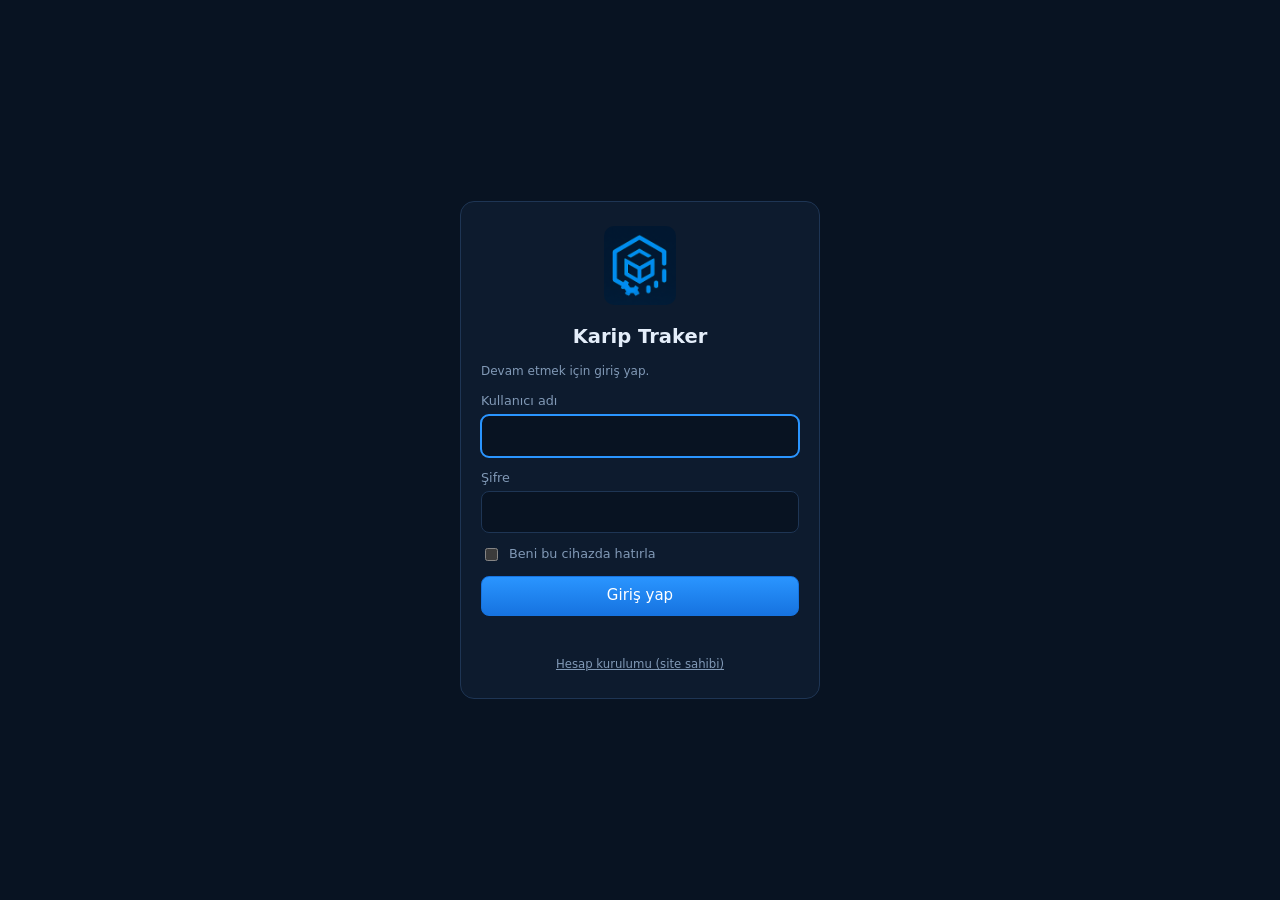
<file: index.html>
<!doctype html>
<html lang="tr">
<head>
  <meta charset="utf-8">
  <meta name="viewport" content="width=device-width, initial-scale=1">
  <meta name="color-scheme" content="dark">
  <meta name="robots" content="noindex">
  <title>Karip Traker</title>
  <link rel="icon" type="image/png" href="assets/img/logo.png">
  <link rel="apple-touch-icon" href="assets/img/logo.png">
  <meta name="theme-color" content="#081322">
  <link rel="stylesheet" href="assets/css/style.css">
</head>
<body>
  <!-- Giriş ekranı: hesaplar kuruluysa uygulama girişten sonra görünür -->
  <section id="login" class="login" hidden>
    <form class="login-card" id="login-form" autocomplete="on">
      <img class="login-logo" src="assets/img/logo.png" alt="" width="72" height="79">
      <h1>Karip Traker</h1>
      <p class="hint">Devam etmek için giriş yap.</p>
      <label>Kullanıcı adı
        <input type="text" id="login-user" autocomplete="username" autocapitalize="none" spellcheck="false" required>
      </label>
      <label>Şifre
        <input type="password" id="login-pass" autocomplete="current-password" required>
      </label>
      <label class="check"><input type="checkbox" id="login-remember"> Beni bu cihazda hatırla</label>
      <button type="submit" class="btn primary" id="login-btn">Giriş yap</button>
      <p class="login-err" id="login-err" role="alert"></p>
      <button type="button" class="linkbtn" data-open-setup>Hesap kurulumu (site sahibi)</button>
    </form>
  </section>

  <div id="app" class="shell" hidden>
  <aside class="side" aria-label="Menü">
    <div class="side-brand">
      <img class="logo" src="assets/img/logo.png" alt="" width="38" height="42">
      <div><b><em>Karip</em> Traker</b><span class="muted" id="side-sub">Siel · EU</span></div>
    </div>
    <nav class="nav" role="tablist">
      <button type="button" role="tab" class="tab" data-view="home" aria-selected="true">
        <svg viewBox="0 0 24 24" aria-hidden="true"><path d="M3 11l9-7 9 7v9a1 1 0 0 1-1 1h-5v-6H9v6H4a1 1 0 0 1-1-1z"/></svg><span>Genel bakış</span></button>
      <button type="button" role="tab" class="tab" data-view="cards" aria-selected="false">
        <svg viewBox="0 0 24 24" aria-hidden="true"><circle cx="9" cy="8" r="3.5"/><path d="M2.5 20c.8-3.6 3.4-5.5 6.5-5.5s5.7 1.9 6.5 5.5"/><circle cx="17" cy="9" r="2.5"/><path d="M16 14.6c2.6-.3 4.8 1.2 5.5 4.4"/></svg><span>Karakterler</span></button>
      <button type="button" role="tab" class="tab" data-view="bosses" aria-selected="false">
        <svg viewBox="0 0 24 24" aria-hidden="true"><path d="M12 3c-4.4 0-8 3.2-8 7.3 0 2.4 1.2 4.4 3 5.7V20h3v-2h4v2h3v-4c1.8-1.3 3-3.3 3-5.7C20 6.2 16.4 3 12 3z"/><circle cx="9" cy="11" r="1.6"/><circle cx="15" cy="11" r="1.6"/></svg><span>Bosslar</span></button>
      <button type="button" role="tab" class="tab" data-view="todos" aria-selected="false">
        <svg viewBox="0 0 24 24" aria-hidden="true"><path d="M9 6h11M9 12h11M9 18h11"/><path d="M3.5 6l1.5 1.5L7.5 5M3.5 12l1.5 1.5L7.5 11M3.5 18l1.5 1.5L7.5 17"/></svg><span>Yapılacaklar</span></button>
      <button type="button" role="tab" class="tab" data-view="compare" aria-selected="false">
        <svg viewBox="0 0 24 24" aria-hidden="true"><path d="M5 20V10M12 20V4M19 20v-7"/></svg><span>Karşılaştırma</span></button>
      <button type="button" role="tab" class="tab" data-view="app" aria-selected="false">
        <svg viewBox="0 0 24 24" aria-hidden="true"><rect x="3" y="4" width="18" height="12" rx="2"/><path d="M8 20h8M12 16v4"/></svg><span>Uygulama</span></button>
    </nav>
    <div class="side-foot">
      <div id="app-chip"></div>
      <span class="pill" id="mode-pill" title="Düzenleme durumu">Salt okunur</span>
    </div>
  </aside>

  <div class="content">
  <header class="topbar">
    <div class="brand">
      <h1 id="page-title">Genel bakış</h1>
      <p class="sub" id="subtitle">Yükleniyor…</p>
    </div>
    <div class="actions">
      <button type="button" class="btn" id="btn-refresh" title="Veriyi yeniden yükle">↻</button>
      <button type="button" class="btn" id="btn-fetch" hidden title="Gear verisini resmi siteden şimdi çek">Gear güncelle</button>
      <button type="button" class="btn primary" id="btn-save" hidden disabled>Kaydet</button>
      <button type="button" class="btn" id="btn-settings" title="Ayarlar">⚙</button>
    </div>
  </header>

  <div class="status" id="status" role="status" aria-live="polite" hidden></div>
  <div class="banner" id="sample-banner" hidden>
    <strong>"örnek veri"</strong> etiketli karakterler henüz gerçek veriyle doldurulmadı.
  </div>

  <main>
    <section id="view-home" class="view"></section>

    <section id="view-cards" class="view grid" hidden></section>

    <section id="view-bosses" class="view bosses" hidden></section>

    <section id="view-todos" class="view" hidden>
      <div id="todos" class="todos panel" aria-label="Yapılacaklar"></div>
    </section>

    <section id="view-compare" class="view" hidden>
      <div class="toolbar">
        <label>Sırala:
          <select id="sort-key">
            <option value="itemLevel">Item level</option>
            <option value="combatPower">Combat power</option>
            <option value="level">Seviye</option>
            <option value="energy">Enerji (toplam)</option>
          </select>
        </label>
      </div>
      <div class="table-wrap"><table class="rank" id="rank-table"></table></div>

      <h2 class="section-title">Gear karşılaştırma</h2>
      <div class="table-wrap"><table class="gear-matrix" id="gear-matrix"></table></div>
    </section>

    <section id="view-app" class="view" hidden></section>
  </main>

  <footer class="foot" id="foot"></footer>
  </div>
  </div>

  <dialog id="settings">
    <form method="dialog" class="dlg">
      <h2>Ayarlar</h2>
      <fieldset>
        <legend>Oturum</legend>
        <p class="hint" id="session-info">Giriş yapılmadı.</p>
        <div class="row">
          <button type="button" class="btn danger" id="btn-logout">Çıkış yap</button>
        </div>
      </fieldset>
      <fieldset>
        <legend>Hesaplar (site sahibi)</legend>
        <p class="hint">Hesap eklemek, şifre değiştirmek ya da süresi dolan GitHub token'ını yenilemek için.</p>
        <div class="row"><button type="button" class="btn" data-open-setup>Hesap kurulumu</button></div>
      </fieldset>
      <div class="row end">
        <button type="submit" class="btn primary">Kapat</button>
      </div>
    </form>
  </dialog>

  <dialog id="setup" aria-label="Hesap kurulumu">
    <form class="dlg" id="setup-form" autocomplete="off">
      <h2>Hesap kurulumu</h2>
      <p class="hint">
        GitHub token'ın her hesabın şifresiyle <strong>ayrı ayrı şifrelenip</strong> <code>data.json</code>'a yazılır.
        Token ve şifreler düz halde hiçbir yere kaydedilmez. Kaydedince <strong>tüm hesaplar</strong> bu listeyle değiştirilir.
      </p>

      <fieldset>
        <legend>GitHub</legend>
        <input type="password" id="setup-token" placeholder="github_pat_… (Contents + Actions: Read and write)" spellcheck="false" autocomplete="off" required>
        <div class="row">
          <input type="text" id="setup-owner" placeholder="kullanıcı adı" spellcheck="false" required>
          <span>/</span>
          <input type="text" id="setup-repo" placeholder="repo" spellcheck="false" required>
          <input type="text" id="setup-branch" placeholder="main" spellcheck="false" class="short">
        </div>
      </fieldset>

      <fieldset>
        <legend>Hesaplar</legend>
        <p class="hint">Şifre en az 10 karakter; 12+ ve rastgele olması önerilir (şifreli kayıt herkese açık durur).</p>
        <div id="setup-accounts"></div>
        <div class="row"><button type="button" class="btn sm" id="setup-add">+ Hesap ekle</button></div>
      </fieldset>

      <p class="hint" id="setup-result" role="status"></p>
      <div class="row end">
        <button type="button" class="btn" id="setup-cancel">Vazgeç</button>
        <button type="submit" class="btn primary" id="setup-save">Şifrele ve kaydet</button>
      </div>
    </form>
  </dialog>

  <dialog id="char-dlg" aria-label="Karakter detayı">
    <div class="dlg cdlg">
      <button type="button" class="btn close-x" id="char-close" aria-label="Kapat">✕</button>
      <div id="char-body"></div>
    </div>
  </dialog>

  <dialog id="item-dlg" aria-label="Eşya detayı">
    <div class="dlg idlg">
      <div id="item-body"></div>
      <div class="row end">
        <button type="button" class="btn" id="item-prev" title="Önceki parça (←)">‹</button>
        <button type="button" class="btn" id="item-next" title="Sonraki parça (→)">›</button>
        <button type="button" class="btn primary" id="item-close">Kapat</button>
      </div>
    </div>
  </dialog>

  <script type="module" src="assets/js/app.js"></script>
</body>
</html>
</file>
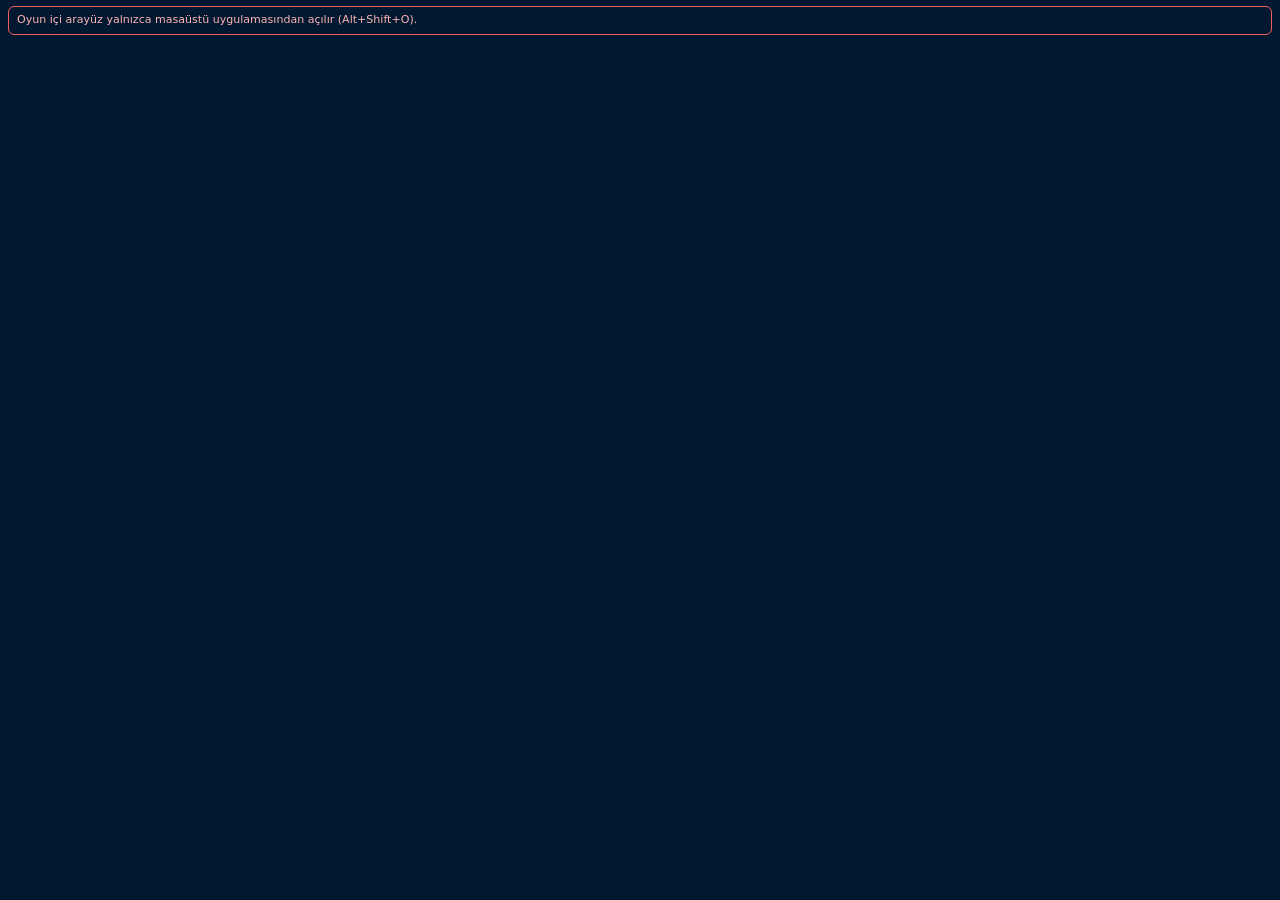
<file: overlay.html>
<!doctype html>
<html lang="tr">
<head>
  <meta charset="utf-8">
  <meta name="viewport" content="width=device-width, initial-scale=1">
  <meta name="color-scheme" content="dark">
  <meta name="robots" content="noindex">
  <!-- Başlık overlay.js tarafından "Karip Traker · <bileşen>" yapılır; uygulama pencereyi başlığından bulur. -->
  <title>Karip Traker</title>
  <link rel="icon" type="image/png" href="assets/img/logo.png">
  <link rel="stylesheet" href="assets/css/overlay.css">
  <script>
    // Başlığı hemen koy (modül yüklenmeden): uygulama pencereyi bu başlıkla arar.
    (function () {
      var T = { hub: 'Menü', dps: 'Hasar', sup: 'SupMater', remind: 'Hatırlatıcı', energy: 'Enerji', bosses: 'Bosslar', gear: 'Gear', todos: 'Yapılacaklar', dungeons: 'Zindanlar', lastbox: 'Son kutu', clock: 'Saat', status: 'Uygulama durumu' };
      var w = new URLSearchParams(location.search).get('w') || 'hub';
      document.title = 'Karip Traker · ' + (T[w] || 'Menü');
      if (w !== 'hub') document.documentElement.classList.add('keyed');   // bileşen: arka plan saydam (uygulama renk anahtarıyla gizler)
    })();
    // Sayfa hata verirse boş pencere yerine hatayı göster; hiç çizilemediyse birkaç kez kendini yenile
    // (ör. güncelleme sırasında yarım kalmış bir dosya yüklendiyse).
    (function () {
      function show(msg) {
        var r = document.getElementById('root');
        if (r && !r.children.length) r.innerHTML = '<p class="ov-err">Sayfa yüklenemedi: ' + String(msg).replace(/[<>&]/g, '') + '</p>';
      }
      window.addEventListener('error', function (e) { show(e.message || e); });
      window.addEventListener('unhandledrejection', function (e) { show(e.reason && e.reason.message || e.reason); });
      setTimeout(function () {
        var r = document.getElementById('root');
        var n = Number(sessionStorage.getItem('kt.reload') || 0);
        if (r && (!r.children.length || r.querySelector('.ov-err')) && n < 3) { sessionStorage.setItem('kt.reload', n + 1); location.reload(); }
        else if (r && r.children.length && !r.querySelector('.ov-err')) sessionStorage.removeItem('kt.reload');
      }, 6000);
    })();
  </script>
</head>
<body>
  <div id="root"></div>
  <script type="module" src="assets/js/overlay.js"></script>
</body>
</html>
</file>
<file: assets/css/style.css>
:root {
  /* Karip Traker: logodaki lacivert zemin + parlak mavi */
  --bg: #081322;
  --surface: #0d1b2e;
  --surface-2: #13253d;
  --border: #1e3554;
  --text: #e4eefa;
  --muted: #8199b6;
  --accent: #2a95ff;
  --accent-2: #1673e0;
  --ok: #3fb950;
  --warn: #f0a33a;
  --full: #f05d5d;
  --gold: #e3b341;
  --radius: 10px;
  --gap: 14px;
  color-scheme: dark;
}

* { box-sizing: border-box; }
[hidden] { display: none !important; }

html, body {
  margin: 0;
  background: var(--bg);
  color: var(--text);
  font: 15px/1.45 system-ui, -apple-system, "Segoe UI", Roboto, sans-serif;
  -webkit-text-size-adjust: 100%;
}

button, input, select { font: inherit; color: inherit; }

/* ---------- Üst bar ---------- */
.topbar {
  position: sticky; top: 0; z-index: 5;
  display: flex; flex-wrap: wrap; gap: 10px;
  align-items: center; justify-content: space-between;
  padding: 12px 16px;
  background: color-mix(in srgb, var(--bg) 88%, transparent);
  backdrop-filter: blur(6px);
  border-bottom: 1px solid var(--border);
}
.brand h1 { margin: 0; font-size: 1.15rem; letter-spacing: .3px; }
.brand .sub { margin: 2px 0 0; color: var(--muted); font-size: .82rem; }
.actions { display: flex; flex-wrap: wrap; gap: 6px; align-items: center; }

.btn {
  background: var(--surface-2);
  border: 1px solid var(--border);
  border-radius: 8px;
  padding: 6px 12px;
  cursor: pointer;
  min-height: 34px;
}
.btn:hover:not(:disabled) { border-color: var(--accent); }
.btn:disabled { opacity: .45; cursor: not-allowed; }
.btn.primary { background: var(--accent-2); border-color: var(--accent-2); color: #fff; }
.btn.danger { border-color: #6b2b2b; color: #ff9b9b; }
.btn.sm { padding: 2px 8px; min-height: 30px; font-size: .85rem; }

.pill {
  font-size: .75rem; padding: 3px 9px; border-radius: 999px;
  border: 1px solid var(--border); color: var(--muted);
}
.pill.edit { border-color: var(--ok); color: var(--ok); }
.pill.run { border-color: var(--warn); color: var(--warn); }

.status, .banner {
  margin: 12px 16px 0; padding: 9px 12px; border-radius: 8px;
  background: var(--surface); border: 1px solid var(--border); font-size: .9rem;
}
.status.error { border-color: var(--full); color: #ffb4b4; }
.status.ok { border-color: var(--ok); }
.banner { border-style: dashed; color: var(--muted); }

/* ---------- Sekmeler ---------- */
.tabs { display: flex; gap: 4px; padding: 12px 16px 0; }
.tab {
  background: none; border: 1px solid transparent; border-radius: 8px;
  padding: 6px 14px; cursor: pointer; color: var(--muted);
}
.tab[aria-selected="true"] { background: var(--surface); border-color: var(--border); color: var(--text); }

main { padding: 14px 16px 32px; max-width: 1400px; margin: 0 auto; }

/* ---------- Kartlar ---------- */
.grid {
  display: grid; gap: var(--gap);
  grid-template-columns: repeat(auto-fill, minmax(min(100%, 330px), 1fr));
}
.card {
  background: var(--surface);
  border: 1px solid var(--border);
  border-radius: var(--radius);
  padding: 14px;
  display: flex; flex-direction: column; gap: 10px;
  min-width: 0;
}
.card.is-near { border-color: var(--warn); box-shadow: 0 0 0 1px var(--warn) inset; }
.card.is-full {
  border-color: var(--full);
  box-shadow: 0 0 0 1px var(--full) inset, 0 0 18px -6px var(--full);
}
.card-head { display: flex; gap: 10px; align-items: center; }
.card-head .who { flex: 1; min-width: 0; }
.card-head .meta { margin-left: auto; }
.card-head h3 { margin: 0; font-size: 1.1rem; overflow-wrap: anywhere; }
.avatar { width: 44px; height: 44px; border-radius: 50%; object-fit: cover; background: var(--surface-2); border: 1px solid var(--border); flex: none; }
.title-txt { color: var(--muted); font-size: .78rem; }
.sample-tag { font-size: .68rem; color: var(--muted); border: 1px dashed var(--border); border-radius: 999px; padding: 0 7px; margin-left: 6px; font-weight: 400; vertical-align: middle; }
td.item, div.item { display: flex; align-items: center; gap: 6px; }
.icon { width: 22px; height: 22px; border-radius: 4px; flex: none; background: #0b0e12; }
.exceed { color: #c77dff; font-weight: 600; }
.grade-common { color: var(--text); }
.grade-rare { color: #5ac85a; }
.grade-legend { color: #5aa7ff; }
.grade-unique { color: var(--gold); }
.grade-epic { color: #f07b3a; }
.grade-special { color: #d58cff; }
.card-head .meta { color: var(--muted); font-size: .85rem; text-align: right; }
.owner { font-size: .72rem; color: var(--gold); border: 1px solid #5a4a1c; border-radius: 999px; padding: 0 7px; margin-left: 6px; }

.stats { display: grid; grid-template-columns: repeat(3, 1fr); gap: 8px; }
.stat { background: var(--surface-2); border-radius: 8px; padding: 6px 8px; min-width: 0; }
.stat .k { display: block; color: var(--muted); font-size: .72rem; text-transform: uppercase; letter-spacing: .4px; }
.stat .v { font-weight: 600; font-variant-numeric: tabular-nums; overflow-wrap: anywhere; }

/* ---------- Enerji ---------- */
.energy { background: var(--surface-2); border-radius: 8px; padding: 9px 10px; display: grid; gap: 7px; }
.energy-top { display: flex; justify-content: space-between; gap: 8px; font-size: .88rem; }
.energy-top .now { font-weight: 700; font-variant-numeric: tabular-nums; }
.bar { height: 8px; background: #0b0e12; border-radius: 99px; overflow: hidden; }
.bar > i { display: block; height: 100%; width: 0; background: var(--accent); transition: width .4s; }
.is-near .bar > i { background: var(--warn); }
.is-full .bar > i { background: var(--full); }
.energy-info { color: var(--muted); font-size: .8rem; display: flex; flex-wrap: wrap; gap: 4px 12px; }
.energy-info b { color: var(--text); font-weight: 600; }
.is-full .energy-info .full-txt { color: var(--full); font-weight: 700; }
.is-near .energy-info .full-txt { color: var(--warn); }

.energy-row { display: grid; grid-template-columns: 62px 1fr; gap: 6px; align-items: center; }
.energy-row .lbl { color: var(--muted); font-size: .78rem; }
.energy-row:has([data-pool="bonus"]) .lbl { color: var(--gold); }
.bonus-tag { color: var(--gold); font-weight: 700; font-variant-numeric: tabular-nums; }
.energy-total {
  display: flex; align-items: center; gap: 8px; font-size: .85rem; color: var(--muted);
  border-top: 1px dashed var(--border); padding-top: 6px;
}
.energy-total b { color: var(--text); font-variant-numeric: tabular-nums; }
.energy-ctrl { display: flex; gap: 4px; align-items: center; flex-wrap: wrap; }
.energy-ctrl input {
  width: 76px; text-align: center; padding: 4px 6px; min-height: 30px;
  background: var(--bg); border: 1px solid var(--border); border-radius: 6px;
  font-variant-numeric: tabular-nums;
}
.energy-ctrl input:disabled { opacity: .6; }
.dirty-dot { font-size: .75rem; color: var(--warn); margin-left: auto; }

/* ---------- Gear ---------- */
details.gear summary { cursor: pointer; color: var(--muted); font-size: .88rem; padding: 2px 0; }
details.gear[open] summary { margin-bottom: 6px; }
.table-wrap { overflow-x: auto; -webkit-overflow-scrolling: touch; border-radius: 8px; }
table { border-collapse: collapse; width: 100%; font-size: .86rem; }
th, td { padding: 6px 8px; border-bottom: 1px solid var(--border); text-align: left; vertical-align: top; }
th { color: var(--muted); font-weight: 500; font-size: .76rem; text-transform: uppercase; letter-spacing: .4px; white-space: nowrap; }
td.num, th.num { text-align: right; font-variant-numeric: tabular-nums; white-space: nowrap; }
.ench { color: var(--gold); font-weight: 600; }
.slot { color: var(--muted); white-space: nowrap; }
.updated { color: var(--muted); font-size: .78rem; }
.err { color: #ffb4b4; font-size: .78rem; }

/* ---------- Karşılaştırma ---------- */
.toolbar { display: flex; gap: 10px; align-items: center; margin-bottom: 10px; }
.toolbar select { background: var(--surface-2); border: 1px solid var(--border); border-radius: 6px; padding: 4px 8px; }
.rank, .gear-matrix { background: var(--surface); }
.rank td .rbar { height: 6px; background: #0b0e12; border-radius: 99px; margin-top: 4px; min-width: 60px; }
.rank td .rbar > i { display: block; height: 100%; background: var(--accent); border-radius: 99px; }
.rank tr.is-full td:first-child { box-shadow: 3px 0 0 var(--full) inset; }
.rank tr.is-near td:first-child { box-shadow: 3px 0 0 var(--warn) inset; }
.gear-matrix td { min-width: 130px; }
.gear-matrix thead th:not(:first-child) { text-transform: none; font-size: .88rem; color: var(--text); letter-spacing: 0; }
.gear-matrix td.best { background: color-mix(in srgb, var(--ok) 14%, transparent); }
.gear-matrix .il { color: var(--muted); font-size: .78rem; }
.section-title { font-size: 1rem; margin: 26px 0 10px; }

/* ---------- Eşya detay penceresi ---------- */
.clickable { cursor: pointer; }
tr.clickable:hover td, td.clickable:hover { background: color-mix(in srgb, var(--accent) 9%, transparent); }
.clickable:focus-visible { outline: 2px solid var(--accent); outline-offset: -2px; }
#item-dlg { width: min(480px, calc(100vw - 24px)); max-height: calc(100dvh - 24px); }
.idlg { gap: 12px; }
.idlg-head { display: flex; gap: 12px; align-items: center; }
.idlg-head h2 { margin: 0; font-size: 1.05rem; line-height: 1.3; }
.icon-lg { width: 52px; height: 52px; border-radius: 8px; background: #0b0e12; border: 1px solid var(--border); flex: none; }
.muted { color: var(--muted); font-size: .8rem; font-weight: 400; }
.badges { display: flex; flex-wrap: wrap; gap: 6px; }
.badge { background: var(--surface-2); border: 1px solid var(--border); border-radius: 999px; padding: 2px 10px; font-size: .8rem; }
.isec h3 { margin: 0 0 6px; font-size: .78rem; text-transform: uppercase; letter-spacing: .5px; color: var(--muted); font-weight: 600; }
.stats-tbl td { padding: 4px 6px; }
.stats-tbl tr.added td { color: #9fd3ff; }
.plus { color: var(--ok); font-weight: 600; }
.tag { font-size: .68rem; border: 1px solid #2f5d80; color: #9fd3ff; border-radius: 999px; padding: 0 6px; }
.stones { list-style: none; margin: 0; padding: 0; display: grid; gap: 6px; }
.stones li { display: flex; gap: 8px; align-items: flex-start; background: var(--surface-2); border-radius: 8px; padding: 6px 8px; font-size: .86rem; }
.stones li.empty { color: var(--muted); font-style: italic; border: 1px dashed var(--border); background: none; }
.stones .desc { color: var(--muted); font-size: .78rem; white-space: pre-line; margin-top: 2px; }

/* ---------- Kart → karakter penceresi ---------- */
.card-open { cursor: pointer; }
.card-head.card-open:hover h3 { color: var(--accent); }
.open-char {
  display: flex; flex-wrap: wrap; gap: 4px 14px; align-items: center;
  background: var(--surface-2); border: 1px solid var(--border); border-radius: 8px;
  padding: 8px 10px; cursor: pointer; text-align: left; color: var(--muted); font-size: .85rem;
}
.open-char b { color: var(--text); }
.open-char .go { margin-left: auto; color: var(--accent); font-weight: 600; }
.open-char:hover { border-color: var(--accent); }

#char-dlg { width: min(860px, calc(100vw - 24px)); max-height: calc(100dvh - 24px); }
.cdlg { position: relative; gap: 12px; }
.close-x { position: absolute; top: 12px; right: 12px; min-height: 32px; padding: 2px 10px; }
.cd-head { display: flex; gap: 12px; align-items: center; flex-wrap: wrap; padding-right: 44px; }
.cd-head .who { flex: 1; min-width: 160px; }
.cd-head h2 { margin: 0; font-size: 1.2rem; }
.avatar.lg { width: 56px; height: 56px; }
.cd-stats { display: flex; gap: 8px; }
.cd-stats > div { background: var(--surface-2); border-radius: 8px; padding: 5px 10px; display: grid; }
.cd-stats .k { color: var(--muted); font-size: .7rem; text-transform: uppercase; letter-spacing: .4px; }
.cd-stats b { font-variant-numeric: tabular-nums; }

.cd-tabs { display: flex; gap: 4px; border-bottom: 1px solid var(--border); }
.cd-tab {
  background: none; border: 0; border-bottom: 2px solid transparent; margin-bottom: -1px;
  padding: 8px 14px; cursor: pointer; color: var(--muted); font-weight: 600;
}
.cd-tab[aria-selected="true"] { color: var(--text); border-bottom-color: var(--accent); }
.cd-tab .cnt { font-size: .72rem; background: var(--surface-2); border-radius: 999px; padding: 1px 7px; margin-left: 4px; font-weight: 500; }
.cd-body { min-height: 200px; }

.grp { margin: 14px 0 8px; font-size: .78rem; text-transform: uppercase; letter-spacing: .5px; color: var(--muted); font-weight: 600; }
.grp:first-child { margin-top: 4px; }
.grp .muted { text-transform: none; letter-spacing: 0; }
.tiles { display: grid; gap: 8px; grid-template-columns: repeat(auto-fill, minmax(min(100%, 240px), 1fr)); }
.tiles.wide { grid-template-columns: repeat(auto-fill, minmax(min(100%, 300px), 1fr)); }
.tile {
  display: flex; gap: 10px; align-items: flex-start; background: var(--surface-2);
  border: 1px solid var(--border); border-radius: 8px; padding: 8px 10px; min-width: 0;
}
.tile.clickable:hover { border-color: var(--accent); }
.tile-txt { min-width: 0; flex: 1; }
.tname { font-weight: 600; font-size: .9rem; overflow-wrap: anywhere; }
.icon.md { width: 36px; height: 36px; border-radius: 6px; display: inline-block; }
.mini-stats { list-style: none; margin: 6px 0 0; padding: 0; display: grid; gap: 2px; font-size: .8rem; }
.mini-stats li { display: flex; justify-content: space-between; gap: 8px; border-top: 1px dashed var(--border); padding-top: 2px; }
.mini-stats li.added span { color: #9fd3ff; }

.skills { display: grid; gap: 6px; grid-template-columns: repeat(auto-fill, minmax(min(100%, 200px), 1fr)); }
.skill { display: flex; gap: 8px; align-items: center; background: var(--surface-2); border: 1px solid var(--border); border-radius: 8px; padding: 6px 8px; }
.skill.equipped { border-color: color-mix(in srgb, var(--ok) 55%, var(--border)); }
.skill.locked { opacity: .45; filter: grayscale(.8); }
.skill .eq { color: var(--ok); }

/* Ek skill'ler ve set */
.sk { display: inline-flex; align-items: center; gap: 6px; }
.stats-tbl tr.skill-row td { color: #ffd08a; }
.mini-stats li.skill-li span { color: #ffd08a; }
.icon.xs { width: 16px; height: 16px; border-radius: 3px; }
.set { background: var(--surface-2); border-radius: 8px; padding: 8px 10px; display: grid; gap: 6px; font-size: .86rem; }
.set-bonus { list-style: none; margin: 0; padding: 0; display: grid; gap: 4px; }
.set-bonus li { color: var(--muted); display: flex; gap: 8px; }
.set-bonus li.on { color: var(--text); }
.set-bonus .deg { flex: none; font-size: .72rem; border: 1px solid var(--border); border-radius: 999px; padding: 0 7px; height: fit-content; }
.set-bonus li.on .deg { border-color: var(--ok); color: var(--ok); }
.set-items { font-size: .76rem; }
.desc-txt { margin: 0; color: var(--muted); font-size: .8rem; font-style: italic; white-space: pre-line; }

/* ---------- Giriş ekranı ve hesap kurulumu ---------- */
.login { min-height: 100dvh; display: grid; place-items: center; padding: 16px; }
.login-card {
  width: min(360px, 100%); background: var(--surface); border: 1px solid var(--border);
  border-radius: 14px; padding: 24px 20px; display: grid; gap: 12px;
}
.login-card h1 { margin: 0; font-size: 1.3rem; }
.login-card label { display: grid; gap: 4px; font-size: .85rem; color: var(--muted); }
.login-card input[type=text], .login-card input[type=password] {
  background: var(--bg); border: 1px solid var(--border); border-radius: 8px; padding: 9px 10px; font-size: 1rem;
}
.login-card input:focus { outline: 2px solid var(--accent); outline-offset: -1px; }
.login-card label.check { display: flex; align-items: center; gap: 8px; }
.login-card .btn.primary { min-height: 40px; }
.login-err { margin: 0; min-height: 1.2em; color: #ffb4b4; font-size: .85rem; }
.linkbtn { background: none; border: 0; color: var(--muted); font-size: .78rem; cursor: pointer; text-decoration: underline; justify-self: center; }
.linkbtn:hover { color: var(--accent); }
#setup { width: min(600px, calc(100vw - 24px)); }
.acc-row { display: grid; grid-template-columns: 1fr 1fr 1fr auto; gap: 6px; margin-bottom: 6px; }
.acc-row input { min-width: 0; background: var(--bg); border: 1px solid var(--border); border-radius: 6px; padding: 7px 9px; }
#setup input[type=password]#setup-token, #setup .row input { background: var(--bg); border: 1px solid var(--border); border-radius: 6px; padding: 7px 9px; min-width: 0; }
#setup .row input:not(.short) { flex: 1; }
#setup-token { width: 100%; }
@media (max-width: 520px) { .acc-row { grid-template-columns: 1fr 1fr; } .acc-row .acc-user { grid-column: 1 / -1; } }

/* ---------- Harca butonları ve zindan sayaçları ---------- */
.spend-lbl { color: #ff9b9b !important; }
.btn.spend { border-color: #6b2b2b; }
.btn.spend:hover:not(:disabled) { border-color: var(--full); }
.dgs { display: grid; gap: 8px; grid-template-columns: repeat(auto-fill, minmax(min(100%, 320px), 1fr)); }
.dg { background: var(--surface-2); border: 1px solid var(--border); border-radius: 8px; padding: 10px; display: grid; gap: 6px; }
.dg.near { border-color: var(--gold); }
.dg.near .bar > i { background: var(--gold); }
.dg-top { display: flex; justify-content: space-between; gap: 8px; align-items: baseline; }
.dg-name { overflow-wrap: anywhere; }
.dg-count { font-variant-numeric: tabular-nums; color: var(--muted); }
.dg-count b { color: var(--text); font-size: 1.05rem; }
.dg-bottom { display: flex; justify-content: space-between; gap: 6px; align-items: center; flex-wrap: wrap; }
.dg-actions { display: flex; gap: 4px; }
.dg-form { display: flex; gap: 6px; flex-wrap: wrap; margin-top: 10px; }
.dg-form input { background: var(--bg); border: 1px solid var(--border); border-radius: 6px; padding: 7px 9px; min-width: 0; flex: 1 1 180px; }
.dg-form input.short { flex: 0 1 90px; }

/* ---------- Yapılacaklar ---------- */
.todos {
  margin: 12px 16px 0; background: var(--surface); border: 1px solid var(--border);
  border-radius: var(--radius); padding: 12px 14px; display: grid; gap: 10px;
}
@media (min-width: 1432px) { .todos { margin-left: auto; margin-right: auto; max-width: 1368px; } }
.todo-head { display: flex; align-items: baseline; gap: 10px; }
.todo-head h2 { margin: 0; font-size: 1rem; }
.todo-sync { color: var(--warn); font-size: .75rem; margin-left: auto; }
.todo-live { color: var(--ok); font-size: .72rem; margin-left: auto; opacity: .8; }
.todo-form { display: flex; gap: 6px; }
.todo-form input {
  flex: 1; min-width: 0; background: var(--bg); border: 1px solid var(--border);
  border-radius: 8px; padding: 8px 10px;
}
.todo-form input:focus { outline: 2px solid var(--accent); outline-offset: -1px; }
.todo-list { list-style: none; margin: 0; padding: 0; display: grid; gap: 4px; }
.todo {
  display: flex; align-items: center; gap: 8px; background: var(--surface-2);
  border-radius: 8px; padding: 6px 8px; min-width: 0;
}
.todo-main { display: flex; align-items: center; gap: 8px; flex: 1; min-width: 0; cursor: pointer; }
.todo-check { width: 18px; height: 18px; flex: none; accent-color: var(--ok); }
.todo-text { overflow-wrap: anywhere; }
.todo.done .todo-text { text-decoration: line-through; color: var(--muted); }
.todo-meta { color: var(--muted); font-size: .72rem; white-space: nowrap; }
.todo-del {
  background: none; border: 0; color: var(--muted); cursor: pointer; padding: 2px 6px;
  border-radius: 6px; font-size: .9rem; min-height: 28px;
}
.todo-del:hover { color: #ff9b9b; background: color-mix(in srgb, var(--full) 15%, transparent); }
.todo-done summary { cursor: pointer; color: var(--muted); font-size: .85rem; margin-bottom: 6px; }
.todo-done .btn { margin-top: 8px; }
.todo-empty { margin: 0; }
@media (max-width: 520px) { .todos { margin: 12px 12px 0; } .todo { flex-wrap: wrap; } .todo-meta { order: 3; width: 100%; padding-left: 26px; } }

.foot { color: var(--muted); font-size: .78rem; text-align: center; padding: 0 16px 24px; }

/* ---------- Dialog ---------- */
dialog {
  background: var(--surface); color: var(--text);
  border: 1px solid var(--border); border-radius: 12px;
  padding: 0; width: min(520px, calc(100vw - 32px));
}
dialog::backdrop { background: rgb(0 0 0 / .6); }
.dlg { padding: 18px; display: grid; gap: 14px; }
.dlg h2 { margin: 0; font-size: 1.1rem; }
fieldset { border: 1px solid var(--border); border-radius: 8px; padding: 10px 12px; display: grid; gap: 8px; margin: 0; }
legend { padding: 0 6px; color: var(--muted); font-size: .85rem; }
.dlg input[type=text], .dlg input[type=password] {
  width: 100%; min-width: 0; background: var(--bg); border: 1px solid var(--border);
  border-radius: 6px; padding: 7px 9px;
}
.dlg input.short { max-width: 90px; }
.row { display: flex; gap: 6px; align-items: center; flex-wrap: wrap; }
.row.end { justify-content: flex-end; }
.hint { margin: 0; color: var(--muted); font-size: .8rem; }

@media (max-width: 520px) {
  .topbar { padding: 10px 12px; }
  main { padding: 12px 12px 28px; }
  .stats { grid-template-columns: repeat(3, minmax(0, 1fr)); }
  .stat .v { font-size: .9rem; }
}

/* ---------- Bosslar ---------- */
.bosses { display: grid; gap: 10px; grid-template-columns: minmax(0, 1fr); }
.bosses > * { min-width: 0; }
.boss-bar { flex-wrap: wrap; margin-bottom: 0; }
.boss-bar label { display: inline-flex; gap: 6px; align-items: center; flex-wrap: wrap; }
.boss-bar select { max-width: 100%; }
.boss-bar .chk { display: inline-flex; gap: 6px; align-items: center; cursor: pointer; }
.boss-list { list-style: none; margin: 0; padding: 0; display: grid; gap: 6px; }
.boss {
  display: grid; grid-template-columns: auto minmax(0, 1fr) auto auto; gap: 4px 12px; align-items: center;
  background: var(--surface); border: 1px solid var(--border); border-radius: 8px; padding: 8px 12px;
}
.boss.watched { border-color: color-mix(in srgb, var(--gold) 45%, var(--border)); }
.boss.soon { border-color: var(--warn); }
.boss.up { border-color: var(--ok); }
.boss-star {
  background: none; border: 0; font-size: 1.3rem; line-height: 1; color: var(--muted); cursor: pointer;
  min-width: 34px; min-height: 34px; border-radius: 6px;
}
.boss-star[aria-pressed="true"] { color: var(--gold); }
.boss-star:disabled { cursor: default; opacity: .6; }
.boss-star:hover:not(:disabled) { background: var(--surface-2); }
.boss-name { overflow-wrap: anywhere; }
.boss-meta { margin-top: 1px; }
.boss-when { text-align: right; font-variant-numeric: tabular-nums; white-space: nowrap; }
.boss.soon .boss-when b { color: var(--warn); }
.boss.up .boss-when b { color: var(--ok); }
.boss-acts { display: flex; gap: 4px; }
@media (max-width: 640px) {
  .boss { grid-template-columns: auto minmax(0, 1fr); }
  .boss-when { grid-column: 2; text-align: left; white-space: normal; }
  .boss-acts { grid-column: 2; }
}

/* =====================================================================
   Yeni düzen: sol menü + içerik (telefonda alt çubuk)
   ===================================================================== */
.shell { display: grid; grid-template-columns: 228px minmax(0, 1fr); min-height: 100dvh; }
.side {
  position: sticky; top: 0; height: 100dvh; display: flex; flex-direction: column; gap: 14px;
  padding: 16px 12px; background: var(--surface); border-right: 1px solid var(--border);
}
.side-brand { display: flex; gap: 10px; align-items: center; padding: 2px 6px 8px; }
.side-brand b { display: block; font-size: 1rem; letter-spacing: .2px; }
.side-brand .muted { display: block; }
.logo { width: 40px; height: auto; flex: none; }
.side-brand b em { font-style: normal; color: var(--accent); }
.login-logo { display: block; margin: 0 auto 6px; border-radius: 10px; }
.nav { display: grid; gap: 2px; }
.nav .tab {
  display: flex; align-items: center; gap: 11px; width: 100%; text-align: left;
  padding: 9px 12px; border-radius: 8px; border: 0; background: none; color: var(--muted); cursor: pointer; font-size: .92rem;
}
.nav .tab svg { width: 19px; height: 19px; fill: none; stroke: currentColor; stroke-width: 1.8; stroke-linecap: round; stroke-linejoin: round; flex: none; }
.nav .tab:hover { color: var(--text); background: color-mix(in srgb, var(--surface-2) 60%, transparent); }
.nav .tab[aria-selected="true"] { background: var(--surface-2); color: var(--text); box-shadow: inset 3px 0 0 var(--accent); }
.side-foot { margin-top: auto; display: grid; gap: 8px; justify-items: start; padding: 0 6px; }

.content { min-width: 0; display: flex; flex-direction: column; }
.content > .topbar { position: sticky; top: 0; }
.brand h1 { font-size: 1.2rem; }
main { width: 100%; }

.chip { display: inline-block; font-size: .76rem; padding: 3px 9px; border-radius: 999px; border: 1px solid var(--border); color: var(--muted); }
.chip.on { border-color: color-mix(in srgb, var(--ok) 60%, var(--border)); color: var(--ok); }
.chip.warn { border-color: color-mix(in srgb, var(--warn) 60%, var(--border)); color: var(--warn); }
.chip.off { color: var(--muted); }

/* Paneller */
.panel {
  background: var(--surface); border: 1px solid var(--border); border-radius: var(--radius);
  padding: 14px; display: grid; gap: 10px; align-content: start; min-width: 0;
}
.panel > p { margin: 0; }
.panel-head { display: flex; align-items: baseline; justify-content: space-between; gap: 10px; flex-wrap: wrap; }
.panel-head h2 { margin: 0; font-size: 1rem; display: flex; align-items: center; gap: 8px; }
.panel .linkbtn { justify-self: auto; font-size: .82rem; text-decoration: none; color: var(--accent); }
.panel .linkbtn:hover { text-decoration: underline; }
.row { display: flex; gap: 8px; flex-wrap: wrap; align-items: center; }

/* Genel bakış */
.home { display: grid; gap: var(--gap); grid-template-columns: repeat(2, minmax(0, 1fr)); }
.home .span-2 { grid-column: 1 / -1; }
.crows { display: grid; gap: 8px; grid-template-columns: repeat(auto-fill, minmax(min(100%, 300px), 1fr)); }
.crow {
  display: grid; grid-template-columns: auto minmax(0, 1fr) auto; gap: 10px; align-items: center; text-align: left;
  background: var(--surface-2); border: 1px solid var(--border); border-radius: 8px; padding: 10px 12px; cursor: pointer; width: 100%;
}
.crow:hover { border-color: var(--accent); }
.crow.is-near { border-color: var(--warn); }
.crow.is-full { border-color: var(--full); }
.crow-who { display: grid; min-width: 0; }
.crow-who b { overflow-wrap: anywhere; }
.crow-en { display: grid; justify-items: end; gap: 2px; min-width: 112px; }
.crow-total { font-size: 1.25rem; font-variant-numeric: tabular-nums; line-height: 1.1; }
.crow-bar { width: 100%; height: 5px; background: #0b0e12; border-radius: 99px; overflow: hidden; }
.crow-bar > i { display: block; height: 100%; background: var(--accent); }
.crow.is-near .crow-bar > i { background: var(--warn); }
.crow.is-full .crow-bar > i, .crow .full-txt { background: var(--full); color: var(--full); }
.crow.is-full .full-txt { background: none; }
.avatar.sm { width: 38px; height: 38px; }
.avatar.ph { display: grid; place-items: center; font-weight: 700; color: var(--muted); }
.mini { list-style: none; margin: 0; padding: 0; display: grid; }
.mini li { display: flex; justify-content: space-between; gap: 10px; padding: 7px 0; border-bottom: 1px solid var(--border); font-size: .9rem; }
.mini li:last-child { border-bottom: 0; }
.mini li > span:last-child { white-space: nowrap; font-variant-numeric: tabular-nums; }
.ok-txt { color: var(--ok); }
.warn-txt { color: var(--warn); }

/* Yapılacaklar ayrı bölümde */
#view-todos .todos { margin: 0; max-width: none; }

/* Uygulama paneli */
.app-grid { display: grid; gap: var(--gap); grid-template-columns: repeat(2, minmax(0, 1fr)); }
.app-grid .span-all, .app-grid .app-state { grid-column: 1 / -1; }
.app-state .dot { width: 10px; height: 10px; border-radius: 50%; background: var(--muted); display: inline-block; }
.app-state.on { border-color: color-mix(in srgb, var(--ok) 50%, var(--border)); }
.app-state.on .dot { background: var(--ok); box-shadow: 0 0 0 4px color-mix(in srgb, var(--ok) 20%, transparent); }
.app-state.warn { border-color: color-mix(in srgb, var(--warn) 50%, var(--border)); }
.app-state.warn .dot { background: var(--warn); }
.app-status { color: var(--muted); }
.seg { display: flex; flex-wrap: wrap; gap: 6px; }
.seg-btn {
  flex: 1 1 110px; min-height: 42px; border-radius: 8px; border: 1px solid var(--border); background: var(--surface-2);
  cursor: pointer; font-weight: 600;
}
.seg-btn:hover { border-color: var(--accent); }
.seg-btn[aria-checked="true"] { background: var(--accent-2); border-color: var(--accent-2); color: #fff; }
.kv { display: grid; grid-template-columns: auto 1fr; gap: 6px 14px; margin: 0; font-size: .92rem; }
.kv dt { color: var(--muted); }
.kv dd { margin: 0; font-variant-numeric: tabular-nums; }
.log { list-style: none; margin: 0; padding: 0; max-height: 360px; overflow: auto; font-size: .84rem; display: grid; }
.log li { padding: 5px 0; border-bottom: 1px solid var(--border); overflow-wrap: anywhere; }
.log time { color: var(--muted); font-variant-numeric: tabular-nums; margin-right: 6px; }
.steps { margin: 0; padding-left: 20px; display: grid; gap: 6px; }

/* Telefon / dar ekran: menü alta */
@media (max-width: 860px) {
  .shell { grid-template-columns: minmax(0, 1fr); }
  .side {
    position: fixed; top: auto; bottom: 0; left: 0; right: 0; height: auto; z-index: 20;
    flex-direction: row; padding: 4px 4px calc(4px + env(safe-area-inset-bottom)); gap: 0;
    border-right: 0; border-top: 1px solid var(--border);
  }
  .side-brand, .side-foot { display: none; }
  .nav { grid-auto-flow: column; grid-auto-columns: minmax(0, 1fr); width: 100%; }
  .nav .tab { flex-direction: column; gap: 3px; padding: 6px 2px; font-size: .66rem; justify-content: center; text-align: center; }
  .nav .tab[aria-selected="true"] { box-shadow: inset 0 2px 0 var(--accent); }
  .nav .tab span { white-space: nowrap; overflow: hidden; text-overflow: ellipsis; max-width: 100%; }
  .content { padding-bottom: 64px; }
  .home, .app-grid { grid-template-columns: minmax(0, 1fr); }
}
.crow-who .sample-tag { justify-self: start; margin: 2px 0 0; }

/* ---------- Karip Traker teması (logo ile uyumlu) ---------- */
.login-card h1 { text-align: center; }
.side { background: #011831; } /* logonun zemin rengi: logo menüyle kaynaşsın */
.nav .tab[aria-selected="true"] { background: color-mix(in srgb, var(--accent) 14%, var(--surface-2)); }
.nav .tab[aria-selected="true"] svg { color: var(--accent); }
.btn.primary { background: linear-gradient(180deg, var(--accent), var(--accent-2)); }
.content > .topbar { background: color-mix(in srgb, var(--bg) 85%, transparent); }
.panel, .card { box-shadow: 0 1px 0 color-mix(in srgb, var(--accent) 6%, transparent) inset; }

kbd { font: .78rem/1 ui-monospace, Consolas, monospace; padding: 2px 5px; border: 1px solid var(--border); border-bottom-width: 2px; border-radius: 4px; background: var(--surface-2); color: var(--text); }

/* ---- Masaüstü uygulaması (Karip Traker) ---- */
.kt-add-card { display: grid; place-items: center; align-content: center; gap: 6px; min-height: 160px; cursor: pointer;
  font-size: 2rem; color: var(--accent); border: 2px dashed var(--border); background: transparent; }
.kt-add-card span { font-size: .95rem; font-weight: 600; color: var(--muted); }
.kt-add-card:hover { border-color: var(--accent); background: color-mix(in srgb, var(--accent) 6%, transparent); }
.kt-dlg { width: min(460px, 92vw); }
.kt-dlg label { display: grid; gap: 4px; }
.kt-dlg input, .kt-dlg select { padding: 7px 9px; border-radius: 8px; border: 1px solid var(--border); background: var(--surface-2); }
.kt-grid { display: grid; grid-template-columns: 1fr 1fr; gap: 10px; }
.kt-dlg .hint.error { color: #ffb4b4; }
.kt-char-actions { margin-top: 14px; }
/* Otomatik karakter kartı (masaüstü uygulaması): tıklanmaz, bilgi verir */
.kt-auto-card { cursor: default; text-align: center; padding: 18px; color: var(--muted); }
.kt-auto-card:hover { border-color: var(--border); background: transparent; }
.kt-auto-card svg { color: var(--accent); }
.kt-auto-card small { max-width: 26ch; font-size: .8rem; line-height: 1.4; }
.kt-pick { display: grid; grid-template-columns: repeat(auto-fill, minmax(150px, 1fr)); gap: 8px; margin: 10px 0; }
</file>
<file: assets/css/overlay.css>
/* Karip Traker — oyun içi arayüz (menü + bileşen pencereleri). Renkler ana siteyle aynı (logo: lacivert + mavi). */
:root {
  --bg: #011831;
  --surface: #0a2340;
  --surface-2: #10304f;
  --border: #1b4068;
  --text: #e4eefa;
  --muted: #86a0bf;
  --accent: #2a95ff;
  --accent-2: #1673e0;
  --ok: #3fb950;
  --warn: #f0a33a;
  --full: #f05d5d;
  --gold: #e3b341;
  --scale: 1;
  color-scheme: dark;
}
* { box-sizing: border-box; }
[hidden] { display: none !important; }
html { font-size: calc(13px * var(--scale)); }
html, body { margin: 0; background: var(--bg); color: var(--text); }
#root { display: flow-root; }   /* alt boşluklar dışarı taşmasın: yükseklik doğru ölçülsün */
body { font: 1rem/1.35 system-ui, -apple-system, "Segoe UI", Roboto, sans-serif; overflow-x: hidden; user-select: none; }
body.fixed #root { height: 100vh; display: flex; flex-direction: column; }
button, input, select { font: inherit; color: inherit; }
b em { font-style: normal; color: var(--accent); }
.muted { color: var(--muted); }
svg.ic { width: 1.25em; height: 1.25em; fill: none; stroke: currentColor; stroke-width: 1.8; stroke-linecap: round; stroke-linejoin: round; flex: none; }

.btn { background: var(--surface-2); border: 1px solid var(--border); border-radius: 6px; padding: 3px 9px; cursor: pointer; font-size: .88rem; }
.btn:hover { border-color: var(--accent); }
.btn.primary { background: linear-gradient(180deg, var(--accent), var(--accent-2)); border-color: var(--accent-2); color: #fff; }
.btn.on { border-color: var(--accent); color: var(--accent); }
.icon-btn { background: none; border: 0; color: var(--muted); cursor: pointer; padding: 2px 5px; border-radius: 5px; line-height: 1; font-size: .95rem; }
.icon-btn:hover { color: var(--text); background: var(--surface-2); }

/* Taşıma tutamacı ve boyut köşesi */
[data-drag] { cursor: move; }
.grip { position: fixed; right: 0; bottom: 0; width: 14px; height: 14px; cursor: nwse-resize; opacity: 0; z-index: 5;
  background: linear-gradient(135deg, transparent 50%, var(--muted) 50% 58%, transparent 58% 70%, var(--muted) 70% 78%, transparent 78%); }
body.active .grip, body.edit .grip, body:not(.ghost):hover .grip { opacity: .8; }

/* ---------------- Menü (hub) ---------------- */
.hub-head { display: flex; align-items: center; gap: 8px; padding: 10px 12px; background: var(--surface); border-bottom: 1px solid var(--border); }
.hub-head img { border-radius: 5px; }
.hub-head b { font-size: 1.15rem; }
.hub-head .sp { flex: 1; }
.tiles { display: grid; grid-template-columns: repeat(auto-fill, minmax(8.6rem, 1fr)); gap: 8px; padding: 12px; }
.tile { position: relative; display: grid; justify-items: center; gap: 6px; padding: 14px 6px 10px; border-radius: 10px; cursor: pointer;
  background: var(--surface); border: 1px solid var(--border); color: var(--text); font-weight: 600; }
.tile svg.ic { width: 2rem; height: 2rem; color: var(--accent); }
.tile:hover { border-color: var(--accent); background: color-mix(in srgb, var(--accent) 8%, var(--surface)); }
.tile[aria-pressed="true"] { border-color: var(--accent); background: color-mix(in srgb, var(--accent) 16%, var(--surface)); }
.tile[aria-pressed="true"]::after { content: 'açık'; position: absolute; top: 6px; right: 7px; font-size: .68rem; font-weight: 600; color: var(--ok); }
.tile small { font-weight: 400; color: var(--muted); font-size: .75rem; text-align: center; }
.hub-sec { margin: 0 12px 10px; padding: 10px; border: 1px solid var(--border); border-radius: 10px; background: var(--surface); display: grid; gap: 8px; }
.hub-sec h3 { margin: 0; font-size: .75rem; text-transform: uppercase; letter-spacing: .4px; color: var(--muted); }
.row { display: flex; flex-wrap: wrap; gap: 6px; align-items: center; }
.range { display: grid; grid-template-columns: 11em 1fr 3em; align-items: center; gap: 8px; }
.range output { text-align: right; color: var(--muted); }
label.chk { display: flex; gap: 6px; align-items: center; cursor: pointer; }
.keys { padding: 0 12px 12px; font-size: .78rem; color: var(--muted); display: flex; flex-wrap: wrap; gap: 4px 14px; }
kbd { font: .75rem/1 ui-monospace, Consolas, monospace; padding: 2px 5px; border: 1px solid var(--border); border-bottom-width: 2px; border-radius: 4px; background: var(--surface-2); color: var(--text); }

/* ---------------- Bileşen penceresi ---------------- */
.wtop { position: relative; }
.w-head { display: flex; align-items: center; gap: 6px; margin: 0; padding: 5px 8px 3px; font-size: .74rem; letter-spacing: .4px; text-transform: uppercase; color: var(--muted); }
.w-head svg.ic { color: var(--accent); width: 1.1em; height: 1.1em; }
.w-head .r { margin-left: auto; text-transform: none; letter-spacing: 0; }
/* Kullanım modunda başlık yerine araç çubuğu (yerleşim kaymasın diye üstüne biner) */
.wbar { position: absolute; inset: 0; display: none; align-items: center; gap: 4px; padding: 0 4px 0 8px; background: var(--surface-2); border-bottom: 1px solid var(--border); }
.wbar .t { display: flex; align-items: center; gap: 6px; font-size: .78rem; font-weight: 600; flex: 1; min-width: 0; color: var(--text); }
.wbar .t svg.ic { color: var(--accent); width: 1.1em; height: 1.1em; }
body.active .wbar, body.edit .wbar, body:not(.ghost):hover .wbar { display: flex; }
.wbody { padding: 2px 8px 7px; }
body.fixed .wbody { flex: 1; overflow-y: auto; }
.wset { margin: 0 8px 8px; padding: 8px; border: 1px solid var(--border); border-radius: 8px; background: var(--surface); display: grid; gap: 6px; font-size: .88rem; }
.wset h4 { margin: 0; font-size: .72rem; text-transform: uppercase; color: var(--muted); letter-spacing: .4px; }
.wset select { background: var(--bg); border: 1px solid var(--border); border-radius: 5px; padding: 1px 4px; }

ul.l { list-style: none; margin: 0; padding: 0; display: grid; gap: 3px; }
ul.l li { display: flex; justify-content: space-between; gap: 8px; align-items: baseline; }
ul.l li > span:first-child { min-width: 0; overflow: hidden; text-overflow: ellipsis; white-space: nowrap; }
ul.l li > span:last-child { white-space: nowrap; }
.empty { color: var(--muted); font-size: .85rem; margin: 2px 0; }

.en { display: grid; grid-template-columns: minmax(0, 1fr) auto; gap: 0 8px; padding: 3px 0; }
.en + .en { border-top: 1px solid color-mix(in srgb, var(--border) 60%, transparent); }
.en .nm { font-weight: 600; overflow: hidden; text-overflow: ellipsis; white-space: nowrap; }
.en.active .nm::before { content: '● '; color: var(--ok); }
.en .tot { font-weight: 700; font-size: 1.15rem; text-align: right; }
.en .sub { font-size: .8rem; color: var(--muted); }
.en .sub.r { text-align: right; }
.bar { grid-column: 1 / -1; height: 4px; border-radius: 99px; background: var(--surface-2); overflow: hidden; margin-top: 3px; }
.bar > i { display: block; height: 100%; background: linear-gradient(90deg, var(--accent-2), var(--accent)); }
.en.near .bar > i { background: var(--warn); }
.en.full .bar > i { background: var(--full); }
.en.full .sub.r { color: var(--full); font-weight: 700; }
.bonus { color: var(--gold); }
.ok-txt { color: var(--ok); font-weight: 700; }
.soon { color: var(--warn); font-weight: 700; }

.dg { display: grid; grid-template-columns: minmax(0, 1fr) auto; gap: 1px 8px; padding: 2px 0; }
.dg .bar { height: 3px; margin-top: 1px; }
.dg.close .bar > i { background: var(--gold); }

.seg { display: flex; flex-wrap: wrap; gap: 4px; margin: 3px 0 5px; }
.seg button { background: var(--surface-2); border: 1px solid var(--border); border-radius: 6px; padding: 2px 8px; cursor: pointer; font-size: .82rem; }
.seg button[aria-checked="true"] { background: var(--accent-2); border-color: var(--accent-2); color: #fff; }
.st-line { display: flex; align-items: center; gap: 6px; }
.dot { width: 8px; height: 8px; border-radius: 50%; background: var(--muted); flex: none; }
.dot.on { background: var(--ok); } .dot.warn { background: var(--warn); }
.clock { display: flex; justify-content: space-between; gap: 10px; font-variant-numeric: tabular-nums; }
.clock b { font-size: 1.2rem; }

.gsum { font-size: .82rem; color: var(--muted); margin: 0 0 4px; }
.gsum b { color: var(--text); }
.gear li { justify-content: flex-start !important; gap: 6px !important; align-items: center !important; }
.gear img { width: 1.5rem; height: 1.5rem; border-radius: 4px; background: var(--surface-2); flex: none; }
.gear .gn { flex: 1; min-width: 0; overflow: hidden; text-overflow: ellipsis; white-space: nowrap; }
.gear .ge { white-space: nowrap; font-weight: 700; }
.gear .gx { color: #d58cff; font-size: .8rem; }
.grade-common { color: var(--text); }
.grade-rare { color: #5ac85a; }
.grade-legend { color: #5aa7ff; }
.grade-unique { color: var(--gold); }
.grade-epic { color: #f07b3a; }
.grade-special { color: #d58cff; }

.ov-err { margin: 6px 8px; padding: 6px 8px; border: 1px solid var(--full); border-radius: 6px; color: #ffb4b4; font-size: .85rem; }

/* Hasar (DPS) */
.dp { display: grid; grid-template-columns: minmax(0, 1fr) auto; gap: 0 8px; padding: 2px 3px; width: 100%; background: none; border: 0; border-radius: 5px; text-align: left; cursor: pointer; color: inherit; }
.dp:hover { background: var(--surface-2); }
.dp-n { font-weight: 600; overflow: hidden; text-overflow: ellipsis; white-space: nowrap; }
.dp.me .dp-n { color: var(--accent); }
.dp-v { white-space: nowrap; font-size: .9rem; font-variant-numeric: tabular-nums; }
.dp .bar { height: 3px; margin-top: 1px; }
.dp.me .bar > i { background: linear-gradient(90deg, var(--ok), #6fdc85); }
.dp-t { display: grid; grid-template-columns: minmax(0, 1fr) auto; gap: 0 8px; margin-bottom: 4px; font-weight: 700; }
.dp-t span:first-child { overflow: hidden; text-overflow: ellipsis; white-space: nowrap; }
.bar.hp { height: 6px; } .bar.hp > i { background: linear-gradient(90deg, #c23b3b, var(--full)); }
.dp-sum { margin: 4px 0 0; font-size: .8rem; text-align: right; }

.dp-modes { margin: 0 0 5px; }
.dp-nav { display: inline-flex; align-items: center; gap: 2px; }
.dp-nav button { background: none; border: 1px solid var(--border); border-radius: 4px; color: var(--text); cursor: pointer; padding: 0 5px; line-height: 1.2; }
.dp-nav button:disabled { opacity: .3; cursor: default; }
.cls { display: inline-block; font-size: .62rem; font-weight: 700; border: 1px solid; border-radius: 3px; padding: 0 2px; margin-right: 4px; vertical-align: 1px; letter-spacing: .3px; }
.dp-head { display: flex; align-items: center; gap: 8px; margin: 2px 0 6px; }
.dp-kv { display: grid; grid-template-columns: auto 1fr; gap: 2px 10px; margin: 0 0 6px; font-size: .88rem; }
.dp-kv dt { color: var(--muted); } .dp-kv dd { margin: 0; }
.dp-h { margin: 4px 0 3px; font-size: .72rem; text-transform: uppercase; letter-spacing: .4px; color: var(--muted); }
.dp-sk li { font-size: .88rem; }

/* Hasar: başlık kutusu, sınıf renginde dolan satırlar, enerji şeridi */
body:is([data-w="dps"],[data-w="sup"]) .wbody { padding: 4px 6px 6px; }
.dh { background: #06101e; border: 1px solid var(--border); border-radius: 8px; padding: 6px 9px 7px; margin-bottom: 4px; }
.dh-top { display: flex; justify-content: flex-end; }
.dh-top .dp-modes { margin: 0; }
.dh-top .seg button { padding: 0 7px; font-size: .74rem; }
.dh-dps { display: flex; align-items: baseline; gap: 6px; line-height: 1.1; }
.dh-dps b { font-size: 1.7rem; font-weight: 800; color: #4fd8ea; font-variant-numeric: tabular-nums; }
.dh-dps > span:first-of-type { font-weight: 800; color: #4fd8ea; }
.dh-who { margin-left: auto; font-size: .76rem; color: var(--muted); }
.dh-t { display: grid; grid-template-columns: minmax(0, 1fr) auto; gap: 1px 8px; margin-top: 4px; font-size: .82rem; font-weight: 600; }
.dh-t span:first-child { overflow: hidden; text-overflow: ellipsis; white-space: nowrap; }
.dq { position: relative; display: grid; grid-template-columns: auto minmax(0, 1fr) auto auto auto; align-items: center; gap: 8px;
  width: 100%; margin-top: 3px; padding: 5px 9px 5px 6px; border: 0; border-radius: 6px; overflow: hidden; cursor: pointer; text-align: left;
  background: color-mix(in srgb, var(--c) 16%, #08121f); color: #fff; font-weight: 700; font-variant-numeric: tabular-nums; }
.dq::before { content: ''; position: absolute; inset: 0 auto 0 0; width: var(--w);
  background: linear-gradient(90deg, color-mix(in srgb, var(--c) 78%, #000), color-mix(in srgb, var(--c) 58%, #000)); }
.dq > * { position: relative; text-shadow: 0 1px 2px rgba(0, 0, 0, .7); }
.dq:hover { filter: brightness(1.12); }
.dq.me { box-shadow: inset 0 0 0 1.5px #fff; }
.dq-ic { width: 1.7em; height: 1.7em; border-radius: 50%; display: grid; place-items: center; font-size: .7rem; font-weight: 800;
  background: rgba(0, 0, 0, .35); border: 1.5px solid var(--c); color: #fff; }
.dq-n { overflow: hidden; text-overflow: ellipsis; white-space: nowrap; font-size: 1rem; }
.dq-n small { font-size: .72rem; opacity: .85; font-weight: 600; }
.dq-d { font-size: 1rem; }
.dq-p, .dq-t { font-size: .86rem; opacity: .92; min-width: 3.2em; text-align: right; }
.dp-foot { display: flex; align-items: baseline; gap: 5px; margin-top: 4px; padding: 4px 9px; border-radius: 6px; background: #06101e;
  border: 1px solid var(--border); font-size: .9rem; font-variant-numeric: tabular-nums; }
.ef-ic { color: var(--gold); }
.dh-top { justify-content: space-between; align-items: center; }
.dh-time { font-size: .8rem; font-weight: 700; color: var(--muted); display: inline-flex; gap: 6px; align-items: center; }

/* Parti görünümü */
.dh-sw { display: inline-flex; gap: 4px; }
.dq.pm { cursor: default; grid-template-columns: auto minmax(0, 1fr) 3.4em 3.8em 2.6em; }
.dq.pm.one { grid-template-columns: auto minmax(0, 1fr) 3.8em 2.6em; }
.dq.pm:hover { filter: none; }
.dq.pm .dq-p { opacity: .9; }
.dq.pm .dq-d { text-align: right; }
.dq .crown { color: #ffd34d; }
.pc-cols { display: grid; grid-template-columns: 1.7em minmax(0, 1fr) 3.4em 3.8em 2.6em; gap: 8px; padding: 2px 9px 0 6px; font-size: .7rem; color: var(--muted); font-weight: 700; }
.pc-cols span:nth-child(n+3) { text-align: right; }
.dh-time { min-width: 0; overflow: hidden; text-overflow: ellipsis; white-space: nowrap; }
.dh-top { gap: 6px; }
.dh-sw { flex: none; }

.pc-cols.one { grid-template-columns: 1.7em minmax(0, 1fr) 3.8em 2.6em; }
.pm-st { font-size: .72rem; font-weight: 700; text-align: right; white-space: nowrap; }
.pm-st.lead { color: #ffd34d; } .pm-st.ok { color: #b8ffbf; } .pm-st.no { color: #ffe08a; }
.rdy { color: var(--text); }
.ping { margin-left: auto; display: inline-flex; align-items: flex-end; gap: 1px; font-weight: 700; font-size: .82rem; }
.ping i { display: inline-block; width: 3px; background: currentColor; border-radius: 1px; opacity: .35; margin-right: 1px; }
.ping i:nth-child(1) { height: 4px; } .ping i:nth-child(2) { height: 7px; } .ping i:nth-child(3) { height: 10px; } .ping i:nth-child(4) { height: 13px; margin-right: 4px; }
.ping.good { color: #4fd17a; } .ping.good i { opacity: 1; }
.ping.mid { color: #f0c03a; } .ping.mid i:nth-child(-n+3) { opacity: 1; }
.ping.bad { color: #f05d5d; } .ping.bad i:nth-child(-n+2) { opacity: 1; }
.dh-sw .seg { flex-wrap: nowrap; }
.pm-st { font-size: .8rem; }
.pm-st.lead { font-size: .7rem; }
.dh-top .seg { flex-wrap: nowrap; flex: none; }

/* Hatırlatıcı */
.rm-hint { margin: 2px 0 6px; font-size: .8rem; color: var(--muted); }
.rm-sec { margin-bottom: 4px; }
.rm-sh { width: 100%; text-align: left; background: var(--surface-2); border: 1px solid var(--border); border-radius: 6px; padding: 3px 8px; cursor: pointer; font-weight: 700; font-size: .85rem; }
.rm-list { margin: 3px 0 0; }
.rm-row { align-items: center !important; padding: 2px 4px; border-radius: 5px; }
.rm-row.on { background: color-mix(in srgb, var(--accent) 12%, transparent); }
.rm-n { display: grid; min-width: 0; }
.rm-n small { color: var(--text); font-size: .74rem; font-weight: 400; }
.rm-leads { display: inline-flex; gap: 3px; flex: none; }
.rm-leads button { min-width: 1.9em; padding: 1px 4px; border-radius: 5px; border: 1px solid var(--border); background: var(--bg); cursor: pointer; font-size: .78rem; font-weight: 700; }
.rm-leads button[aria-pressed="true"] { background: var(--accent-2); border-color: var(--accent-2); color: #fff; }
.rm-foot { margin-top: 6px; }
.rm-foot .sp { flex: 1; }
.rm-card { display: grid; grid-template-columns: auto minmax(0, 1fr) auto auto; align-items: center; gap: 8px; margin-bottom: 4px; padding: 7px 8px;
  border-radius: 8px; background: #06101e; border: 1px solid var(--accent); box-shadow: 0 0 0 1px color-mix(in srgb, var(--accent) 30%, transparent); }
.rm-card.hot { border-color: var(--warn); animation: rm-pulse 1.2s ease-in-out infinite; }
@keyframes rm-pulse { 50% { box-shadow: 0 0 12px color-mix(in srgb, var(--warn) 60%, transparent); } }
.rm-ic { font-size: 1.2rem; }
.rm-txt { display: grid; min-width: 0; }
.rm-txt b { overflow: hidden; text-overflow: ellipsis; white-space: nowrap; }
.rm-txt small { color: var(--muted); font-size: .76rem; overflow: hidden; text-overflow: ellipsis; white-space: nowrap; }
.rm-t { font-size: 1.25rem; font-weight: 800; color: #4fd8ea; font-variant-numeric: tabular-nums; }
.rm-card.hot .rm-t { color: var(--warn); }

/* Çerçevesiz bileşenler: arka plan rengi (#010203) uygulama tarafından görünmez yapılır; sadece kartlar görünür.
   (Bu renk başka hiçbir yerde kullanılmamalı.) */
html.keyed, html.keyed body { background: #010203; }
html.keyed .w-head { visibility: hidden; }
html.keyed .wbar { border-radius: 8px; border: 1px solid var(--border); }
html.keyed .wbody { background: var(--bg); border: 1px solid var(--border); border-radius: 10px; margin: 0 2px 2px; padding: 6px 9px 8px; }
html.keyed body:is([data-w="dps"],[data-w="sup"]) .wbody, html.keyed body[data-w="remind"] .wbody { background: none; border: 0; padding: 0 2px 2px; margin: 0; }
html.keyed body[data-w="remind"] .rm-hint, html.keyed body[data-w="remind"] .rm-foot { background: var(--bg); border-radius: 8px; padding: 5px 8px; border: 1px solid var(--border); }
html.keyed body[data-w="remind"] .rm-sec .rm-list { background: var(--bg); border-radius: 0 0 8px 8px; padding: 2px 4px; }
html.keyed body[data-w="remind"] .empty { background: var(--bg); border: 1px solid var(--border); border-radius: 8px; padding: 6px 9px; }
html.keyed .wset { background: var(--surface); }
html.keyed .ov-err { background: var(--bg); }

/* Tamamen çerçevesiz: bileşenlerde kenar çizgisi ve gölge yok; kartlar yalnızca dolgu rengiyle */
html.keyed .dh, html.keyed .dp-foot, html.keyed .wbar, html.keyed .wbody, html.keyed .wset, html.keyed .empty,
html.keyed .rm-card, html.keyed .rm-hint, html.keyed .rm-foot, html.keyed .rm-sh, html.keyed .ov-err { border: 0 !important; box-shadow: none !important; }
html.keyed .dq.me { box-shadow: none; }
html.keyed .dq.me .dq-ic { background: #fff; color: #111; border-color: #fff; text-shadow: none; }
html.keyed .rm-card { background: #06101e; }
html.keyed .rm-card.hot { animation: rm-pulse-fill 1.2s ease-in-out infinite; }
@keyframes rm-pulse-fill { 0%, 100% { background: #06101e; } 50% { background: #3a2408; } }
html.keyed .seg button, html.keyed .rm-leads button, html.keyed .btn { border-color: transparent; }

/* ---- Sade görünüm (Questlog benzeri): ayrı başlık çubuğu yok, yuvarlak şeritler, yumuşak renkler ---- */
html.keyed body:is([data-w="dps"],[data-w="sup"]) .wtop { display: none; }
html.keyed body:is([data-w="dps"],[data-w="sup"]) .wbody { padding: 0 !important; }
html.keyed ::-webkit-scrollbar { width: 0; height: 0; display: none; }
html.keyed body, html.keyed .wbody { scrollbar-width: none; }
html.keyed body.fixed .wbody { overflow-y: auto; }
body:is([data-w="dps"],[data-w="sup"]) .dh { background: rgba(14, 18, 24, .92); border-radius: 10px; padding: 8px 12px 6px; margin: 0 0 4px; cursor: move; }
body:is([data-w="dps"],[data-w="sup"]) .dh-top { font-size: .82rem; }
body:is([data-w="dps"],[data-w="sup"]) .dh-time { color: #c9d3df; font-weight: 700; }
body:is([data-w="dps"],[data-w="sup"]) .dh-time b.rdy { color: #fff; }
body:is([data-w="dps"],[data-w="sup"]) .dh-dps { margin-top: 2px; align-items: center; }
body:is([data-w="dps"],[data-w="sup"]) .dh-dps b { font-size: 1.85rem; color: #49a8ff; letter-spacing: -.5px; }
body:is([data-w="dps"],[data-w="sup"]) .dh-dps > span:first-of-type { color: #c9d3df; font-weight: 600; font-size: .9rem; }
body:is([data-w="dps"],[data-w="sup"]) .dh-who { margin-left: 8px; font-size: .74rem; }
body:is([data-w="dps"],[data-w="sup"]) .dh-dps .ping { margin-left: auto; }
.dh-ctl { display: inline-flex; gap: 0; margin-left: 2px; opacity: 0; transition: opacity .15s; }
body:not(.ghost):hover .dh-ctl, body.active .dh-ctl, body.edit .dh-ctl { opacity: 1; }
.dh-ctl .icon-btn { padding: 1px 4px; font-size: .85rem; }
body:is([data-w="dps"],[data-w="sup"]) .dh-top .seg button { background: rgba(255, 255, 255, .06); border: 0; color: #9fb2c8; padding: 1px 8px; border-radius: 5px; }
body:is([data-w="dps"],[data-w="sup"]) .dh-top .seg button[aria-checked="true"] { background: rgba(73, 168, 255, .22); color: #8fc8ff; }
body:is([data-w="dps"],[data-w="sup"]) .pc-cols { padding: 3px 12px 0 8px; font-size: .68rem; color: #8a96a6; }
/* satırlar: yuvarlak, aralıklı, yumuşak sınıf rengi; dolmayan kısım koyu */
body:is([data-w="dps"],[data-w="sup"]) .dq { margin-top: 4px; border-radius: 7px; padding: 6px 10px 6px 7px; background: rgba(22, 26, 33, .92); }
body:is([data-w="dps"],[data-w="sup"]) .dq::before { background: linear-gradient(90deg, color-mix(in srgb, var(--c) 70%, #1a1d22), color-mix(in srgb, var(--c) 55%, #1a1d22)); border-radius: 7px; }
body:is([data-w="dps"],[data-w="sup"]) .dq-ic { width: 1.8em; height: 1.8em; border: 0; background: rgba(0, 0, 0, .28); color: #fff; font-size: .68rem; }
body:is([data-w="dps"],[data-w="sup"]) .dq.me .dq-ic { background: #fff; color: #111; }
body:is([data-w="dps"],[data-w="sup"]) .dq-n { font-size: 1.02rem; font-weight: 800; }
body:is([data-w="dps"],[data-w="sup"]) .dq-n small { color: rgba(255, 255, 255, .7); font-weight: 600; margin-left: 2px; }
body:is([data-w="dps"],[data-w="sup"]) .dq.pm { grid-template-columns: auto minmax(0, 1fr) 3.3em 3.9em 5.4em; }
body:is([data-w="dps"],[data-w="sup"]) .dq.pm.one { grid-template-columns: auto minmax(0, 1fr) 3.9em 5.4em; }
body:is([data-w="dps"],[data-w="sup"]) .pc-cols { grid-template-columns: 1.8em minmax(0, 1fr) 3.3em 3.9em 5.4em; }
body:is([data-w="dps"],[data-w="sup"]) .pc-cols.one { grid-template-columns: 1.8em minmax(0, 1fr) 3.9em 5.4em; }
body:is([data-w="dps"],[data-w="sup"]) .dq.pm .dq-p { font-size: .9rem; opacity: .95; }
body:is([data-w="dps"],[data-w="sup"]) .dq.pm .dq-d { font-size: 1rem; }
body:is([data-w="dps"],[data-w="sup"]) .pm-st { font-size: .72rem; font-weight: 600; }
body:is([data-w="dps"],[data-w="sup"]) .pm-st.ok { color: #6fe08a; } body:is([data-w="dps"],[data-w="sup"]) .pm-st.no { color: #f3cf62; } body:is([data-w="dps"],[data-w="sup"]) .pm-st.lead { color: rgba(255, 255, 255, .6); font-size: .72rem; }
body:is([data-w="dps"],[data-w="sup"]) .dp-foot { background: rgba(14, 18, 24, .92); border-radius: 8px; margin-top: 4px; padding: 6px 12px; }
html.keyed body:is([data-w="dps"],[data-w="sup"]) .empty { background: rgba(14, 18, 24, .92); border-radius: 8px; padding: 7px 12px; margin: 4px 0 0; }
body:is([data-w="dps"],[data-w="sup"]) .dh-top .seg { gap: 2px; }
body:is([data-w="dps"],[data-w="sup"]) .dh-top .dp-nav button { border: 0; background: rgba(255, 255, 255, .06); border-radius: 4px; }
body:is([data-w="dps"],[data-w="sup"]) .dh-t { margin-top: 5px; }
body:is([data-w="dps"],[data-w="sup"]) .bar.hp { background: rgba(255, 255, 255, .08); height: 5px; }

/* SupMater: önce heal (yeşil), devamında kalkan (sedefli camgöbeği-beyaz) */
.sq { position: relative; display: grid; grid-template-columns: auto minmax(0, 1fr) auto auto auto; align-items: center; gap: 8px;
  margin-top: 3px; padding: 5px 9px 5px 6px; border-radius: 7px; overflow: hidden; background: rgba(14, 18, 24, .88); color: #fff;
  font-weight: 700; font-variant-numeric: tabular-nums; }
.sq > :not(.sq-bar) { position: relative; z-index: 1; text-shadow: 0 0 3px rgba(0, 0, 0, .95), 0 1px 2px rgba(0, 0, 0, .9); }
.sq-bar { position: absolute; inset: 0; }
.sq-bar i { position: absolute; top: 0; bottom: 0; }
.sq-bar i.h { left: 0; background: linear-gradient(90deg, #1f8f4e, #34c06c); border-radius: 7px 0 0 7px; }
.sq-bar i.s { background: linear-gradient(100deg, #dffbff 0%, #a9eef6 30%, #f3f9ff 55%, #c9f1f7 75%, #f1e9ff 100%); opacity: .55; }
.sq-v { font-size: .8rem; white-space: nowrap; }
.sq-v b.h { color: #8cf0ad; }
.sq-v b.s { color: #e6fbff; }
.sq.me .dq-ic { background: #fff; color: #111; border-color: #fff; text-shadow: none; }
.sq-key { display: inline-block; width: .7em; height: .7em; border-radius: 2px; margin: 0 3px 0 6px; vertical-align: -1px; }
.sq-key.h { background: #34c06c; }
.sq-key.s { background: linear-gradient(100deg, #dffbff, #a9eef6, #f1e9ff); }
.dh-dps.sup b { color: #4fdc8a !important; }
</file>
